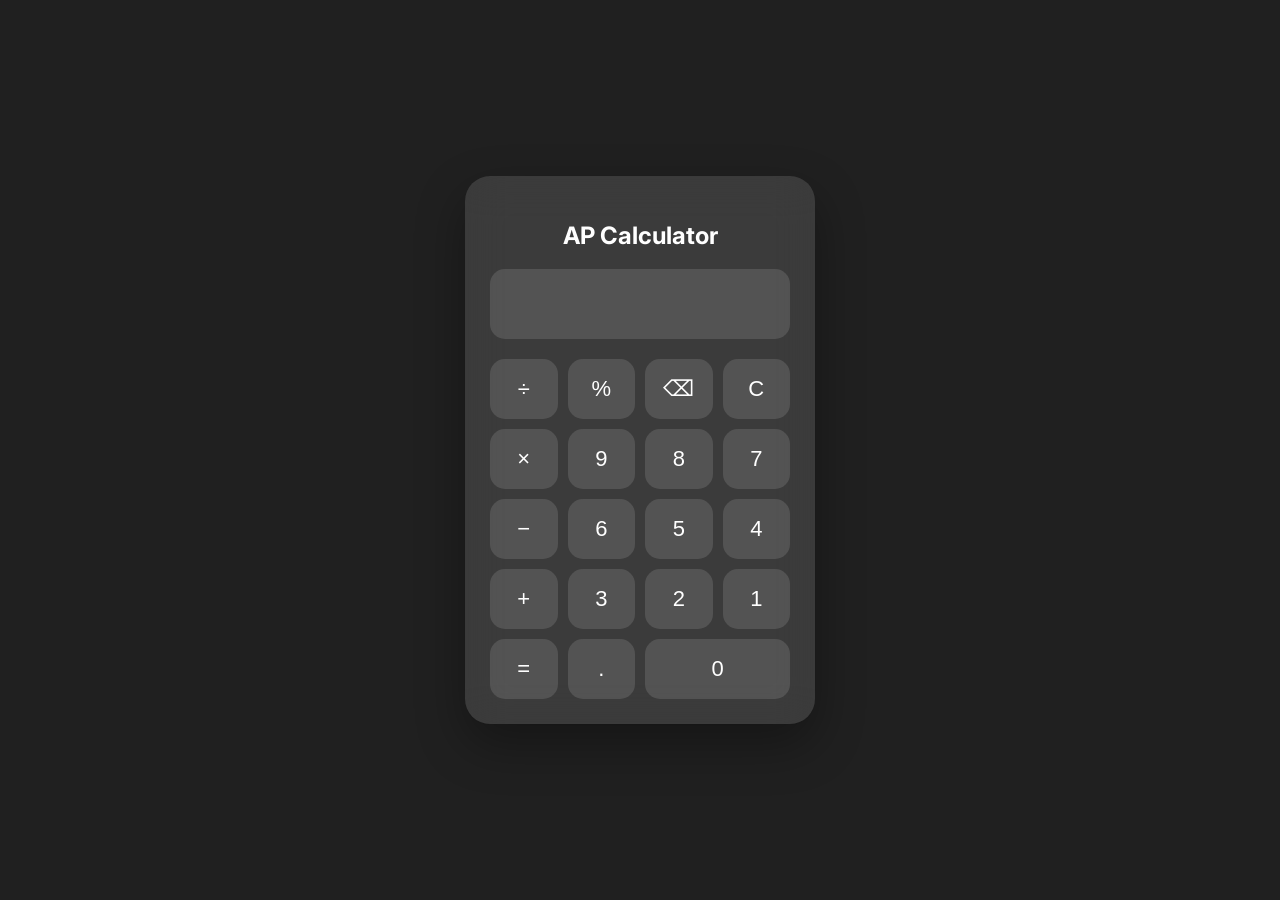
<file: calculator/index.html>
<!DOCTYPE html>
<html lang="fa" dir="rtl">
<head>
<meta charset="UTF-8">
<meta name="viewport" content="width=device-width, initial-scale=1.0">

<title>AP Calculator</title>

<link href="https://fonts.googleapis.com/css2?family=Inter:wght@400;600;700&family=Vazirmatn:wght@400;600;700&display=swap" rel="stylesheet">

<link rel="stylesheet" href="style.css">
</head>

<body>

<div class="calculator">

<h2>AP Calculator</h2>

<input id="display" readonly>

<div class="buttons">
<button onclick="clearDisplay()">C</button>
<button onclick="deleteChar()">⌫</button>
<button onclick="add('%')">%</button>
<button onclick="add('/')">÷</button>

<button onclick="add('7')">7</button>
<button onclick="add('8')">8</button>
<button onclick="add('9')">9</button>
<button onclick="add('*')">×</button>

<button onclick="add('4')">4</button>
<button onclick="add('5')">5</button>
<button onclick="add('6')">6</button>
<button onclick="add('-')">−</button>

<button onclick="add('1')">1</button>
<button onclick="add('2')">2</button>
<button onclick="add('3')">3</button>
<button onclick="add('+')">+</button>

<button onclick="add('0')" class="zero">0</button>
<button onclick="add('.')">.</button>
<button onclick="calculate()">=</button>

</div>

</div>

<script src="script.js"></script>

</body>
</html>
</file>
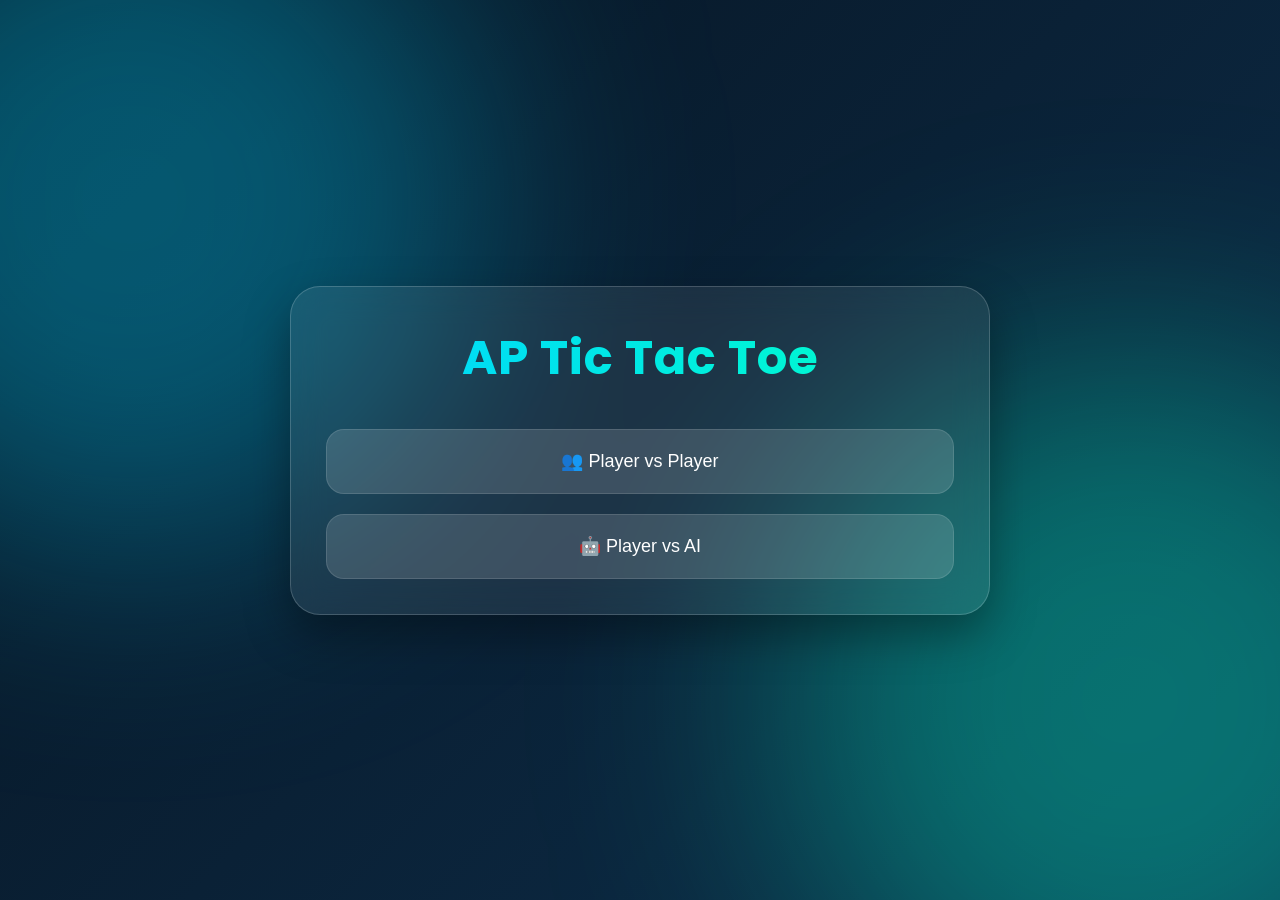
<file: tictactoe/index.html>
<!DOCTYPE html>
<html lang="en">
<head>

<meta charset="UTF-8">
<meta name="viewport" content="width=device-width, initial-scale=1.0">

<title>AP Tic Tac Toe</title>

<link rel="stylesheet" href="style.css">

<link rel="preconnect" href="https://fonts.googleapis.com">
<link rel="preconnect" href="https://fonts.gstatic.com" crossorigin>

<link href="https://fonts.googleapis.com/css2?family=Poppins:wght@300;400;500;600;700&display=swap" rel="stylesheet">

</head>

<body>

<div class="background"></div>

<div class="container">

<h1> AP Tic Tac Toe</h1>

<div class="menu">

<button id="pvpBtn">
👥 Player vs Player
</button>

<button id="aiBtn">
🤖 Player vs AI
</button>

</div>

<div class="difficulty hidden">

<h2>Select Difficulty</h2>

<button data-level="easy">
Easy
</button>

<button data-level="medium">
Medium
</button>

<button data-level="hard">
Hard
</button>

</div>

<div class="game hidden">

<div class="top-bar">

<div class="turn">
Turn :
<span id="turnText">
X
</span>
</div>

<div class="controls">

<button id="restartBtn">
Restart
</button>

<button id="menuBtn">
Menu
</button>

</div>

</div>

<div class="board" id="board">

<div class="cell" data-index="0"></div>
<div class="cell" data-index="1"></div>
<div class="cell" data-index="2"></div>

<div class="cell" data-index="3"></div>
<div class="cell" data-index="4"></div>
<div class="cell" data-index="5"></div>

<div class="cell" data-index="6"></div>
<div class="cell" data-index="7"></div>
<div class="cell" data-index="8"></div>

</div>

<div class="status" id="status">

Player X Turn

</div>

<div class="scoreboard">

<div class="score">

<h3>X</h3>

<p id="scoreX">
0
</p>

</div>

<div class="score">

<h3>Draw</h3>

<p id="drawScore">
0
</p>

</div>

<div class="score">

<h3>O</h3>

<p id="scoreO">
0
</p>

</div>

</div>

<div class="bottom-buttons">

<button id="resetScore">

Reset Scores

</button>

</div>

</div>

</div>

<script src="script.js"></script>

</body>
</html>
</file>
<file: calculator/style.css>
*{
box-sizing:border-box;
}

body{
height:100vh;
margin:0;
display:flex;
justify-content:center;
align-items:center;
background:#202020;
font-family:"Inter","Vazirmatn",sans-serif;
}

.calculator{
width:350px;
padding:25px;
border-radius:25px;
background:rgba(255,255,255,0.12);
backdrop-filter:blur(20px);
box-shadow:0 20px 50px #0005;
}

h2{
color:white;
text-align:center;
}

input{
width:100%;
height:70px;
font-size:35px;
border:none;
border-radius:15px;
padding:10px;
text-align:right;
background:#ffffff20;
color:white;
}

.buttons{
display:grid;
grid-template-columns:repeat(4,1fr);
gap:10px;
margin-top:20px;
}

button{
height:60px;
border:none;
border-radius:15px;
font-size:22px;
cursor:pointer;
background:#ffffff20;
color:white;
transition:.2s;
}

button:hover{
background:#ffffff40;
}

.zero{
grid-column:span 2;
}
</file>
<file: tictactoe/style.css>
/* ==========================================
   Modern Tic Tac Toe
   style.css - Part 1
========================================== */

*{
    margin:0;
    padding:0;
    box-sizing:border-box;
}

:root{

    --bg1:#071421;
    --bg2:#0d2e4b;

    --primary:#00d4ff;
    --secondary:#00ffc8;

    --glass:rgba(255,255,255,.08);
    --glass2:rgba(255,255,255,.14);

    --border:rgba(255,255,255,.18);

    --text:#ffffff;

    --shadow:0 20px 45px rgba(0,0,0,.35);

}

body{

    font-family:'Poppins',sans-serif;

    min-height:100vh;

    display:flex;

    justify-content:center;

    align-items:center;

    overflow-x:hidden;

    color:var(--text);

    background:
    linear-gradient(135deg,var(--bg1),var(--bg2));

}

/* ===============================
        Animated Background
================================ */

.background{

    position:fixed;

    inset:0;

    overflow:hidden;

    z-index:-2;

}

.background::before,
.background::after{

    content:"";

    position:absolute;

    width:700px;
    height:700px;

    border-radius:50%;

    filter:blur(120px);

    animation:float 18s ease-in-out infinite;

}

.background::before{

    background:#00d4ff55;

    left:-220px;
    top:-150px;

}

.background::after{

    background:#00ffc855;

    right:-200px;
    bottom:-150px;

    animation-delay:8s;

}

@keyframes float{

    0%{

        transform:translateY(0)
        translateX(0)
        scale(1);

    }

    50%{

        transform:translateY(-50px)
        translateX(40px)
        scale(1.15);

    }

    100%{

        transform:translateY(0)
        translateX(0)
        scale(1);

    }

}

/* ===============================
        Main Container
================================ */

.container{

    width:min(95%,700px);

    padding:35px;

    border-radius:30px;

    background:var(--glass);

    backdrop-filter:blur(18px);

    -webkit-backdrop-filter:blur(18px);

    border:1px solid var(--border);

    box-shadow:var(--shadow);

    animation:fadeIn .8s ease;

}

@keyframes fadeIn{

    from{

        opacity:0;

        transform:translateY(40px);

    }

    to{

        opacity:1;

        transform:translateY(0);

    }

}

/* ===============================
          Title
================================ */

h1{

    text-align:center;

    font-size:3rem;

    font-weight:700;

    margin-bottom:35px;

    letter-spacing:1px;

    background:linear-gradient(
        90deg,
        var(--primary),
        var(--secondary)
    );

    -webkit-background-clip:text;

    -webkit-text-fill-color:transparent;

}

/* ===============================
          Menu
================================ */

.menu{

    display:flex;

    flex-direction:column;

    gap:20px;

}

.menu button{

    height:65px;

    border:none;

    border-radius:18px;

    background:var(--glass2);

    color:white;

    font-size:18px;

    cursor:pointer;

    transition:.30s;

    border:1px solid rgba(255,255,255,.12);

}

.menu button:hover{

    transform:translateY(-5px);

    background:linear-gradient(
        90deg,
        var(--primary),
        var(--secondary)
    );

    color:#03131d;

    font-weight:700;

    box-shadow:
    0 0 25px rgba(0,212,255,.45);

}

/* ===============================
       Difficulty
================================ */

.difficulty{

    margin-top:30px;

    display:flex;

    flex-direction:column;

    gap:18px;

}

.difficulty h2{

    text-align:center;

    font-weight:500;

}

.difficulty button{

    height:55px;

    border:none;

    border-radius:15px;

    cursor:pointer;

    color:white;

    font-size:17px;

    background:rgba(255,255,255,.08);

    transition:.3s;

}

.difficulty button:hover{

    background:linear-gradient(
        90deg,
        var(--primary),
        var(--secondary)
    );

    color:#03212b;

    transform:scale(1.03);

}

/* Utility */

.hidden{

    display:none;

}
/* ==========================================
   style.css - Part 2
========================================== */

/* ---------- Game ---------- */

.game{

    animation:fadeIn .5s ease;

}

/* ---------- Top Bar ---------- */

.top-bar{

    display:flex;

    justify-content:space-between;

    align-items:center;

    margin-bottom:25px;

    gap:15px;

    flex-wrap:wrap;

}

.turn{

    font-size:20px;

    font-weight:600;

}

#turnText{

    color:var(--secondary);

}

.controls{

    display:flex;

    gap:10px;

}

.controls button{

    padding:12px 20px;

    border:none;

    border-radius:14px;

    cursor:pointer;

    background:rgba(255,255,255,.08);

    color:white;

    transition:.3s;

}

.controls button:hover{

    background:linear-gradient(
    90deg,
    var(--primary),
    var(--secondary));

    color:#06202b;

    transform:translateY(-2px);

}

/* ---------- Board ---------- */

.board{

    display:grid;

    grid-template-columns:repeat(3,1fr);

    gap:15px;

    margin:30px 0;

}

/* ---------- Cell ---------- */

.cell{

    aspect-ratio:1;

    border-radius:22px;

    background:rgba(255,255,255,.08);

    border:1px solid rgba(255,255,255,.12);

    backdrop-filter:blur(10px);

    display:flex;

    justify-content:center;

    align-items:center;

    font-size:70px;

    font-weight:700;

    cursor:pointer;

    transition:.25s;

    user-select:none;

}

.cell:hover{

    transform:scale(1.05);

    background:rgba(255,255,255,.12);

    box-shadow:

    0 0 18px rgba(0,212,255,.25);

}

.cell.x{

    color:#00d4ff;

    animation:pop .25s ease;

}

.cell.o{

    color:#00ffc8;

    animation:pop .25s ease;

}

@keyframes pop{

    from{

        transform:scale(.5);

        opacity:0;

    }

    to{

        transform:scale(1);

        opacity:1;

    }

}

/* ---------- Winner Glow ---------- */

.cell.win{

    background:linear-gradient(
        135deg,
        var(--primary),
        var(--secondary));

    color:#06212c;

    animation:winner .9s infinite alternate;

}

@keyframes winner{

    from{

        box-shadow:
        0 0 10px #00d4ff;

    }

    to{

        box-shadow:
        0 0 35px #00ffc8;

    }

}

/* ---------- Status ---------- */

.status{

    text-align:center;

    font-size:22px;

    font-weight:600;

    margin-bottom:25px;

}

/* ---------- Scoreboard ---------- */

.scoreboard{

    display:grid;

    grid-template-columns:repeat(3,1fr);

    gap:15px;

    margin-bottom:25px;

}

.score{

    background:rgba(255,255,255,.08);

    border-radius:18px;

    padding:18px;

    text-align:center;

    border:1px solid rgba(255,255,255,.12);

    transition:.3s;

}

.score:hover{

    transform:translateY(-4px);

}

.score h3{

    margin-bottom:10px;

    font-size:18px;

}

.score p{

    font-size:32px;

    font-weight:700;

    color:var(--secondary);

}

/* ---------- Bottom ---------- */

.bottom-buttons{

    display:flex;

    justify-content:center;

}

.bottom-buttons button{

    padding:15px 28px;

    border:none;

    border-radius:18px;

    cursor:pointer;

    background:linear-gradient(
        90deg,
        var(--primary),
        var(--secondary));

    color:#03212b;

    font-size:16px;

    font-weight:700;

    transition:.3s;

}

.bottom-buttons button:hover{

    transform:translateY(-4px);

    box-shadow:
    0 0 25px rgba(0,212,255,.35);

}

/* ---------- Responsive ---------- */

@media(max-width:700px){

.container{

padding:20px;

}

h1{

font-size:2.2rem;

}

.cell{

font-size:52px;

}

.score p{

font-size:24px;

}

.controls{

width:100%;

}

.controls button{

flex:1;

}

.top-bar{

flex-direction:column;

}

}

@media(max-width:480px){

.board{

gap:10px;

}

.cell{

border-radius:16px;

font-size:42px;

}

.menu button{

height:55px;

font-size:16px;

}

.difficulty button{

height:50px;

}

.status{

font-size:18px;

}

}
</file>
